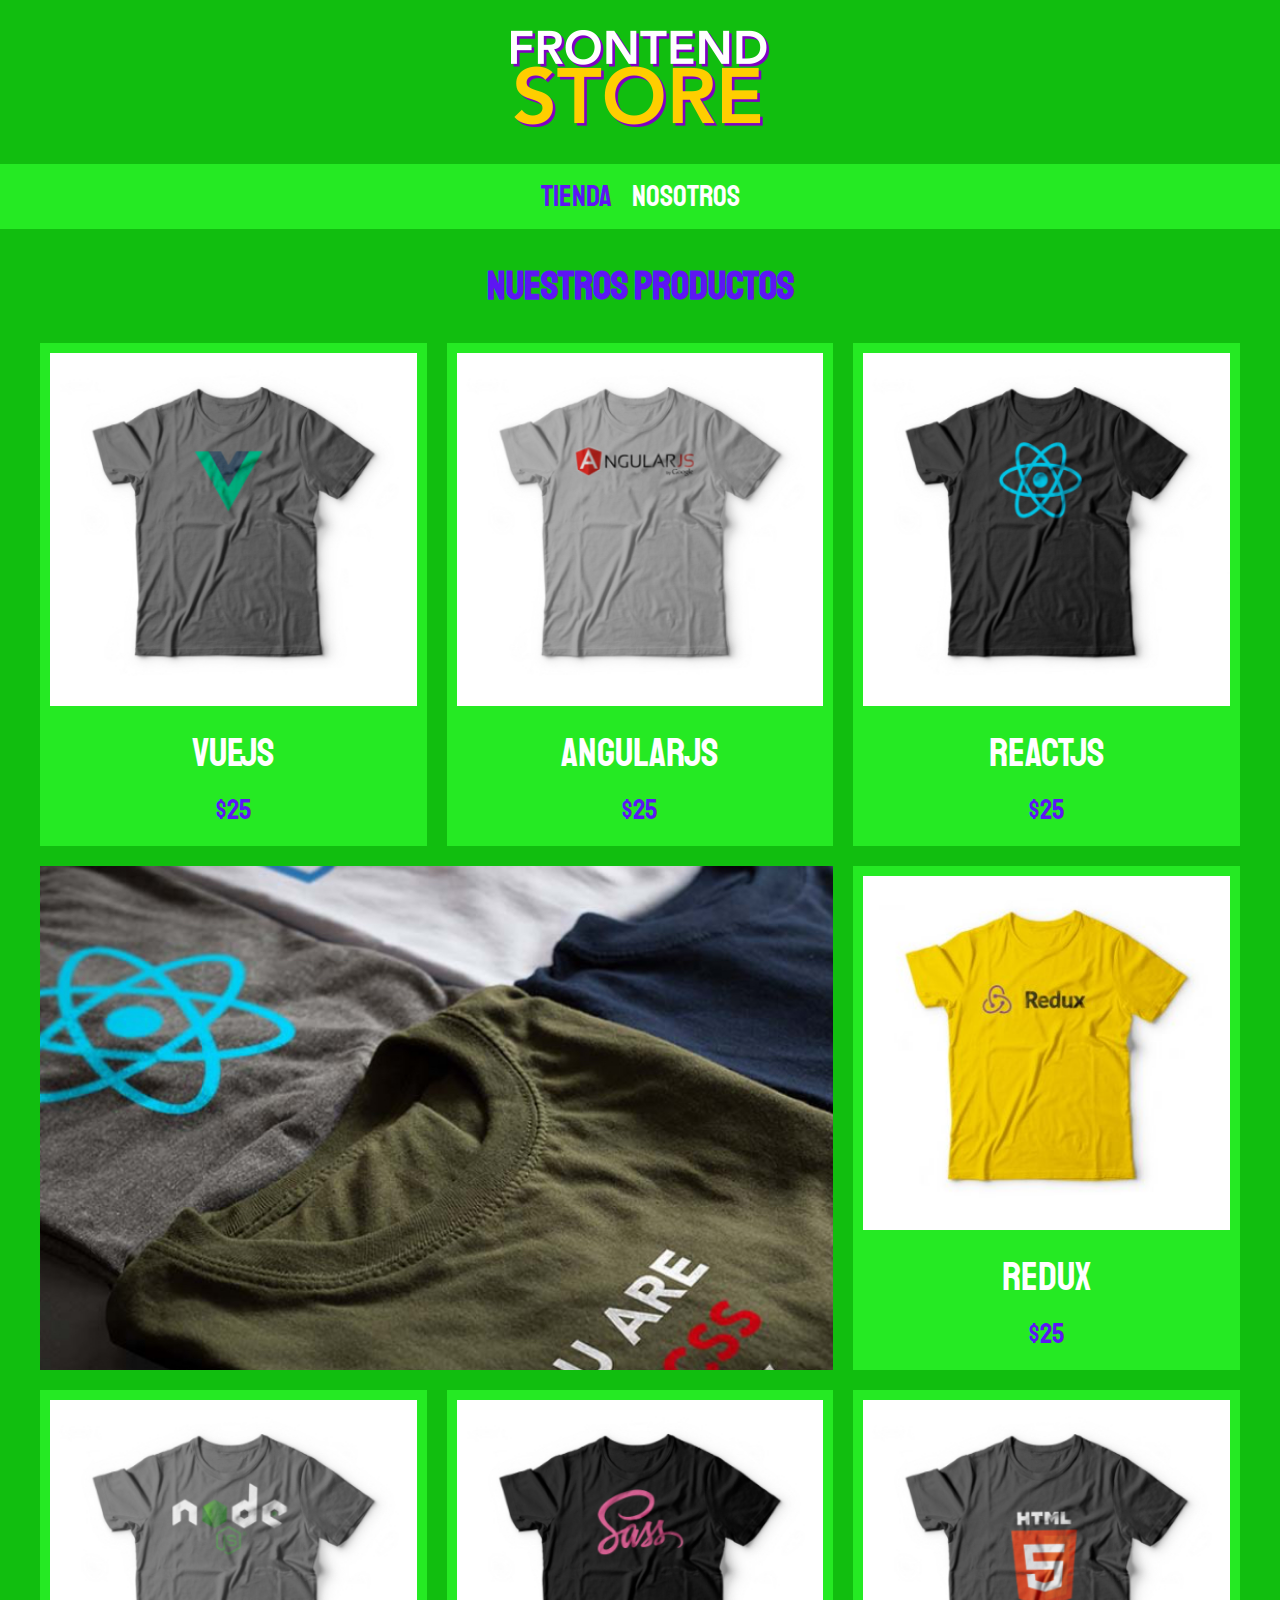
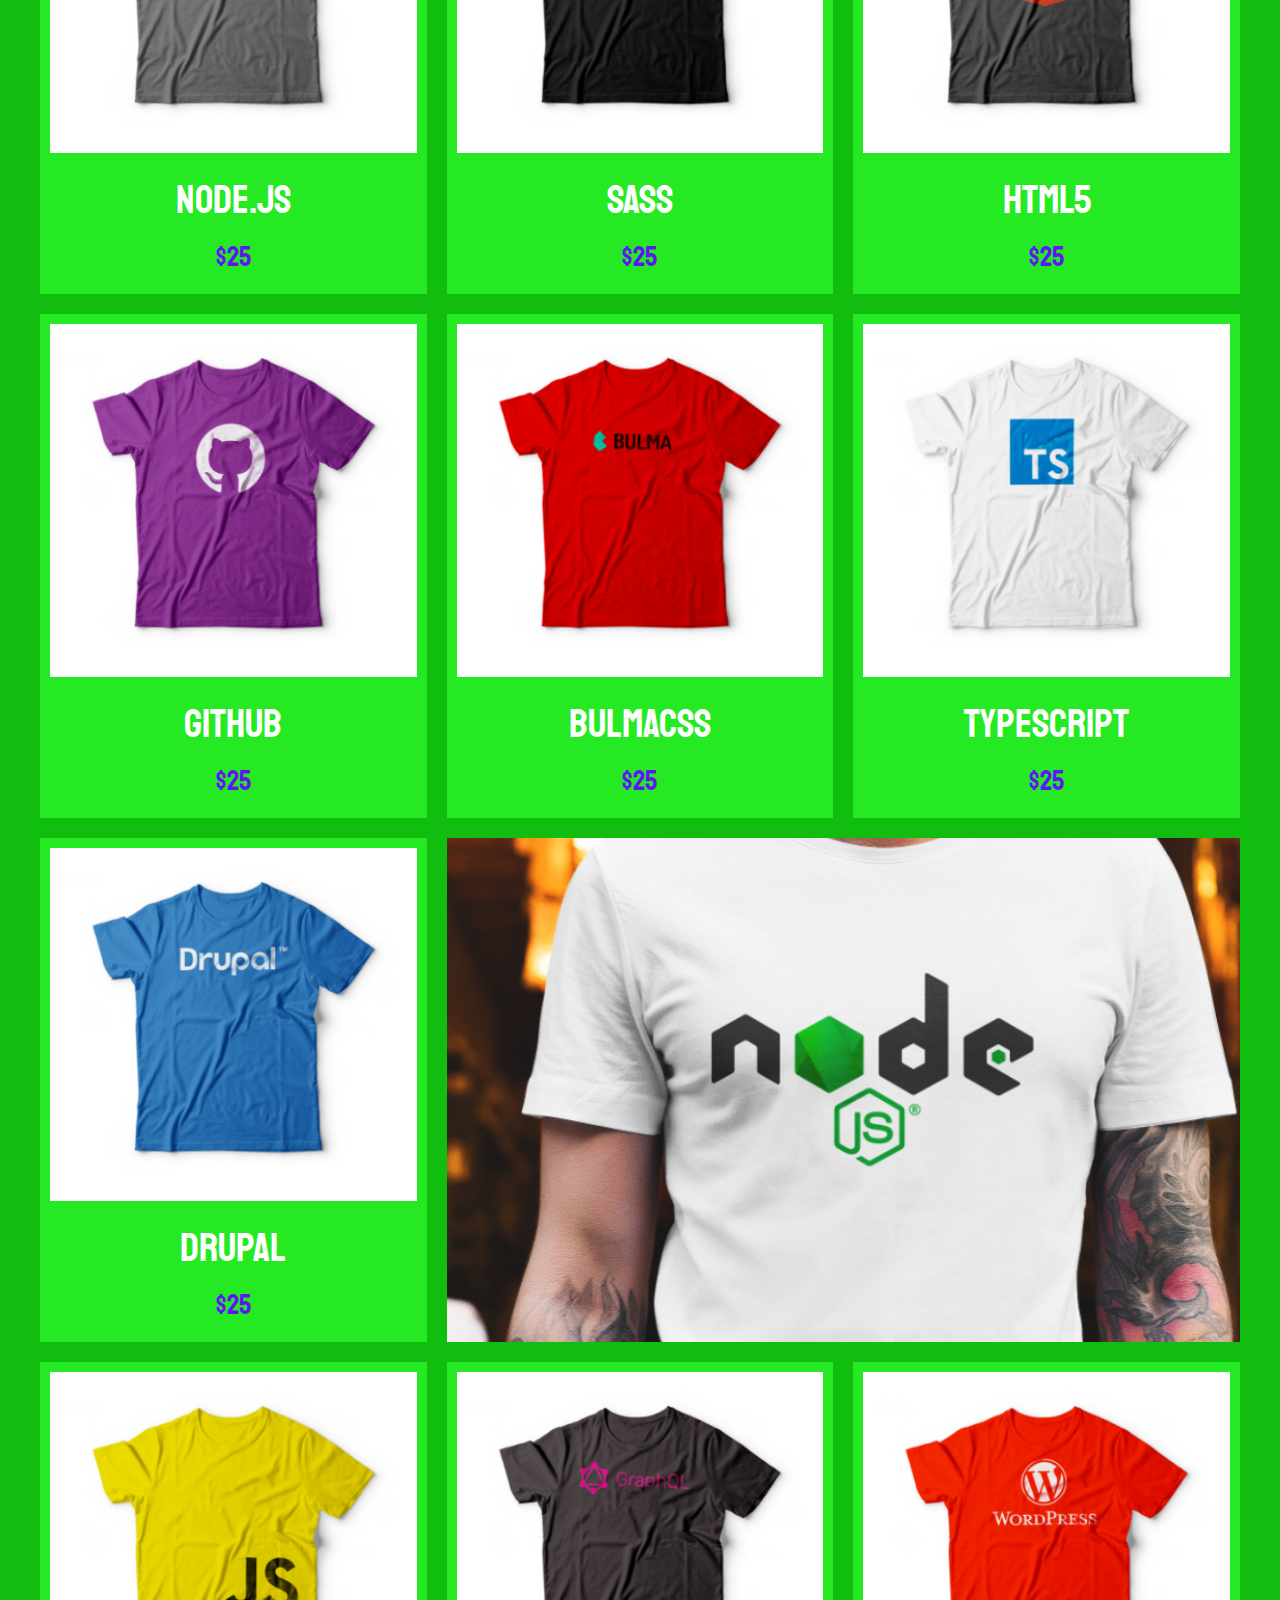
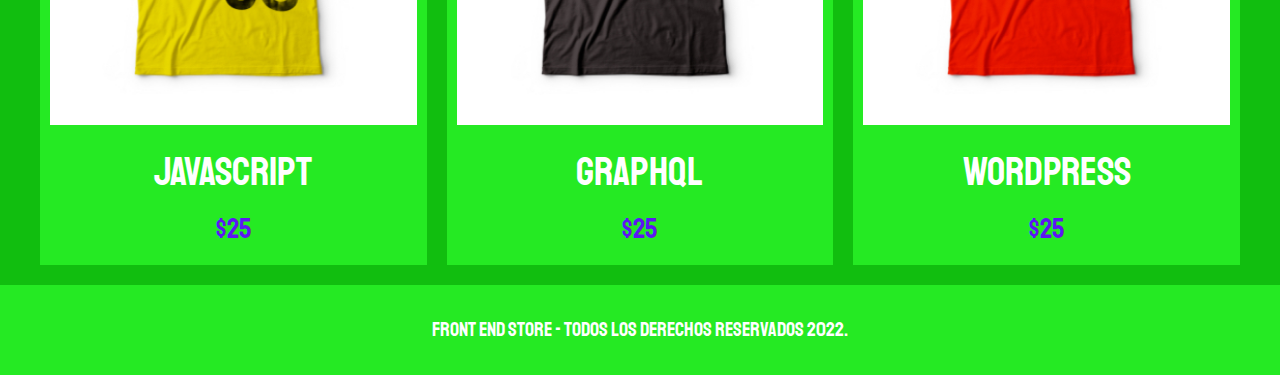
<file: index.html>
<!DOCTYPE html>
<html lang="en">
<head>
    <meta charset="UTF-8">
    <meta name="viewport" content="width-device-initial-scale=1.0">
    <title>FrontEnd Store</title>
    <link rel="stylesheet" href="css/normalize.css">
    <link rel="preconnect" href="https://fonts.googleapis.com">
    <link href="https://fonts.googleapis.com/css2?family=Staatliches&display=swap" rel="stylesheet">
    <link rel="stylesheet" href="css/style.css">
    
</head>
<body>
    <header class="header">
        <a href="index.html">
            <img class="header__logo" src="img/logo.png" alt="logotipo">
        </a>
    </header>
    <nav class="navegacion">
        <a class="navegacion__enlace navegacion__enlace--activo" href="index.html">Tienda</a>
        <a class="navegacion__enlace" href="nosotros.html">Nosotros</a>
    </nav>
    <main class="contenedor">
        <h1>Nuestros Productos</h1>
    <div class="grid">
        <div class="producto">
            <a href="producto.html">
                <img class="producto__imagen" src="img/1.jpg" alt="imagen camisa">
                <div class="producto__informacion">
                    <p class="producto__nombre">VueJS</p>
                    <p class="producto__precio">$25</p>
                </div>
            </a>
        </div> <!--.Producto-->
        <div class="producto">
            <a href="producto.html">
                <img class="producto__imagen" src="img/2.jpg" alt="imagen camisa">
                <div class="producto__informacion">
                    <p class="producto__nombre">AngularJS</p>
                    <p class="producto__precio">$25</p>
                </div>
            </a>
        </div> <!--.Producto-->
        <div class="producto">
            <a href="producto.html">
                <img class="producto__imagen" src="img/3.jpg" alt="imagen camisa">
                <div class="producto__informacion">
                    <p class="producto__nombre">ReactJS</p>
                    <p class="producto__precio">$25</p>
                </div>
            </a>
        </div> <!--.Producto-->
        <div class="producto">
            <a href="producto.html">
                <img class="producto__imagen" src="img/4.jpg" alt="imagen camisa">
                <div class="producto__informacion">
                    <p class="producto__nombre">Redux</p>
                    <p class="producto__precio">$25</p>
                </div>
            </a>
        </div> <!--.Producto--> 
        <div class="producto">
            <a href="producto.html">
                <img class="producto__imagen" src="img/5.jpg" alt="imagen camisa">
                <div class="producto__informacion">
                    <p class="producto__nombre">Node.js</p>
                    <p class="producto__precio">$25</p>
                </div>
            </a>
        </div> <!--.Producto-->
        <div class="producto">
            <a href="producto.html">
                <img class="producto__imagen" src="img/6.jpg" alt="imagen camisa">
                <div class="producto__informacion">
                    <p class="producto__nombre">SASS</p>
                    <p class="producto__precio">$25</p>
                </div>
            </a>
        </div> <!--.Producto-->
        <div class="producto">
            <a href="producto.html">
                <img class="producto__imagen" src="img/7.jpg" alt="imagen camisa">
                <div class="producto__informacion">
                    <p class="producto__nombre">HTML5</p>
                    <p class="producto__precio">$25</p>
                </div>
            </a>
        </div> <!--.Producto-->
        <div class="producto">
            <a href="producto.html">
                <img class="producto__imagen" src="img/8.jpg" alt="imagen camisa">
                <div class="producto__informacion">
                    <p class="producto__nombre">Github</p>
                    <p class="producto__precio">$25</p>
                </div>
            </a>
        </div> <!--.Producto-->
        <div class="producto">
            <a href="producto.html">
                <img class="producto__imagen" src="img/9.jpg" alt="imagen camisa">
                <div class="producto__informacion">
                    <p class="producto__nombre">BulmaCSS</p>
                    <p class="producto__precio">$25</p>
                </div>
            </a>
        </div> <!--.Producto-->
        <div class="producto">
            <a href="producto.html">
                <img class="producto__imagen" src="img/10.jpg" alt="imagen camisa">
                <div class="producto__informacion">
                    <p class="producto__nombre">TypeScript</p>
                    <p class="producto__precio">$25</p>
                </div>
            </a>
        </div> <!--.Producto-->
        <div class="producto">
            <a href="producto.html">
                <img class="producto__imagen" src="img/11.jpg" alt="imagen camisa">
                <div class="producto__informacion">
                    <p class="producto__nombre">Drupal</p>
                    <p class="producto__precio">$25</p>
                </div>
            </a>
        </div> <!--.Producto-->
        <div class="producto">
            <a href="producto.html">
                <img class="producto__imagen" src="img/12.jpg" alt="imagen camisa">
                <div class="producto__informacion">
                    <p class="producto__nombre">JavaScript</p>
                    <p class="producto__precio">$25</p>
                </div>
            </a>
        </div> <!--.Producto-->
        <div class="producto">
            <a href="producto.html">
                <img class="producto__imagen" src="img/13.jpg" alt="imagen camisa">
                <div class="producto__informacion">
                    <p class="producto__nombre">GraphQL</p>
                    <p class="producto__precio">$25</p>
                </div>
            </a>
        </div> <!--.Producto-->
        <div class="producto">
            <a href="producto.html">
                <img class="producto__imagen" src="img/14.jpg" alt="imagen camisa">
                <div class="producto__informacion">
                    <p class="producto__nombre">WordPress</p>
                    <p class="producto__precio">$25</p>
                </div>
            </a>
        </div> <!--.Producto-->
        
        <div class="grafico grafico--camisas"></div>
        <div class="grafico grafico--node"></div>
    </div>
    </main>

    <footer class="footer">
        <p class="footer__texto">Front End Store - Todos los derechos Reservados 2022.</p>
    </footer>
</body>
</html>
</file>
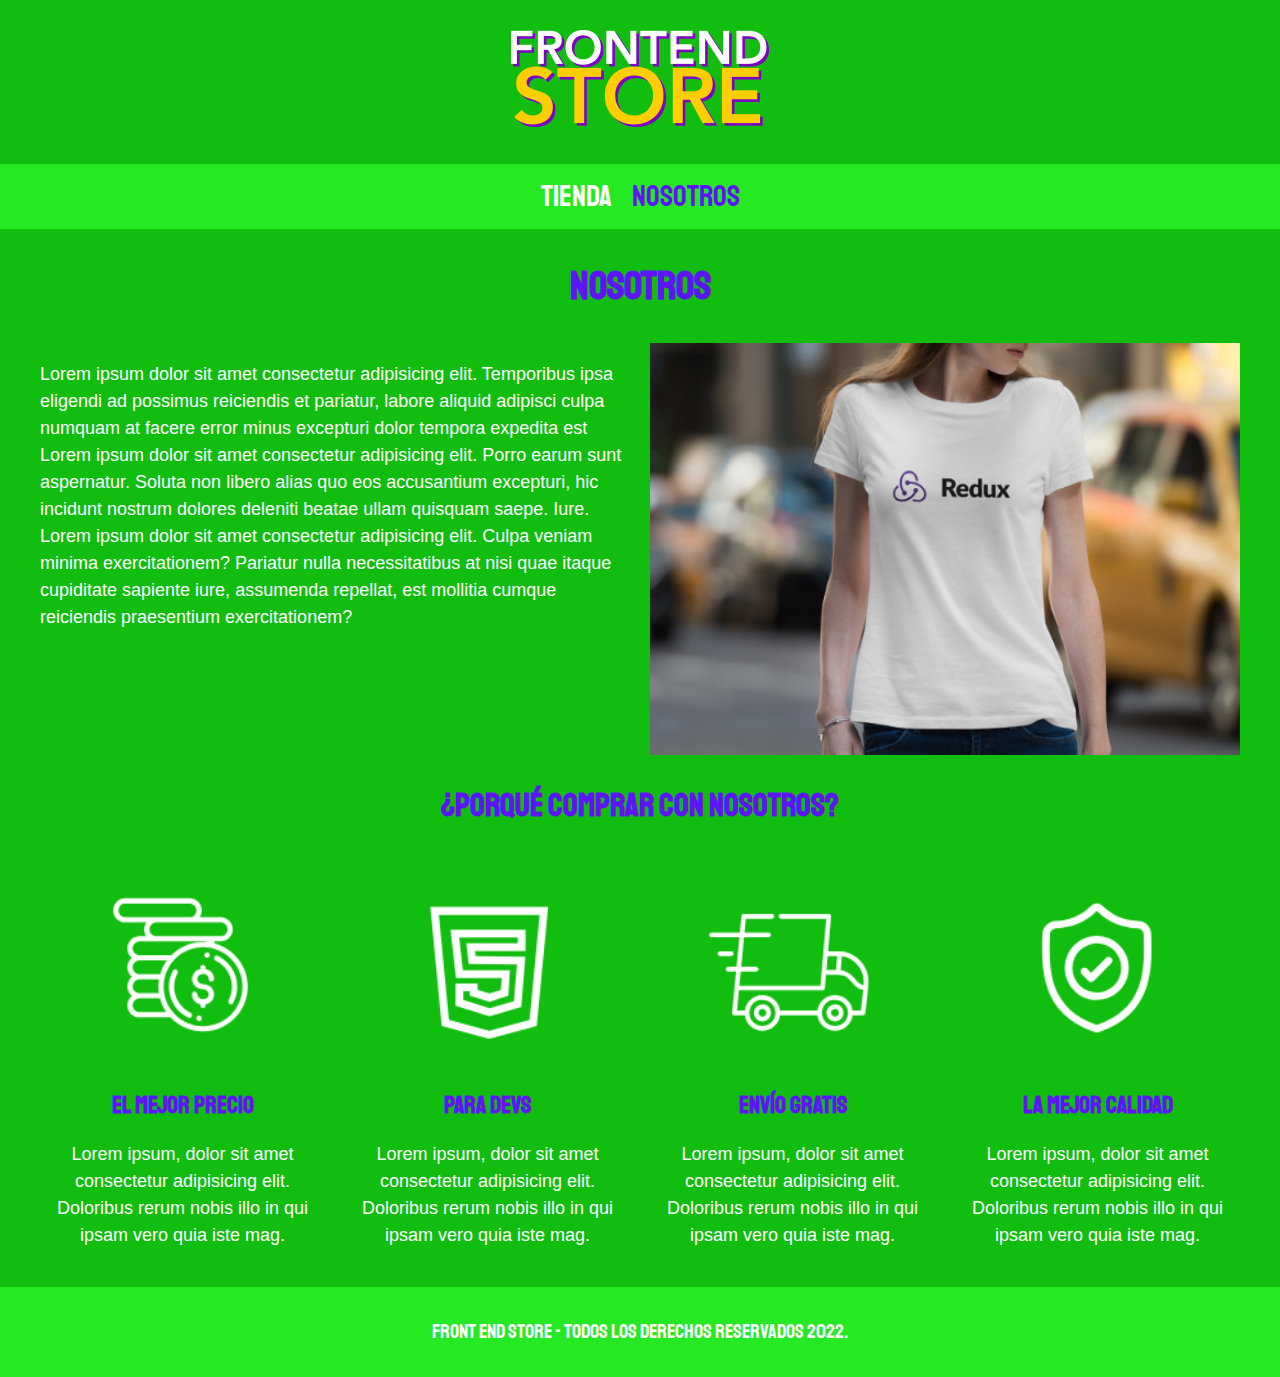
<file: nosotros.html>
<!DOCTYPE html>
<html lang="en">
<head>
    <meta charset="UTF-8">
    <meta name="viewport" content="width-device-initial-scale=1.0">
    <title>FrontEnd Store</title>
    <link rel="stylesheet" href="css/normalize.css">
    <link rel="preconnect" href="https://fonts.googleapis.com">
    <link href="https://fonts.googleapis.com/css2?family=Staatliches&display=swap" rel="stylesheet">
    <link rel="stylesheet" href="css/style.css">
    
</head>
<body>
    <header class="header">
        <a href="index.html">
            <img class="header__logo" src="img/logo.png" alt="logotipo">
        </a>
    </header>
    <nav class="navegacion">
        <a class="navegacion__enlace" href="index.html">Tienda</a>
        <a class="navegacion__enlace navegacion__enlace--activo"" href="nosotros.html">Nosotros</a>
    </nav>
    <main class="contenedor">
        <h1>Nosotros</h1>

        <div class="nosotros">
            <div class="nosotros__contenido">
                <p>Lorem ipsum dolor sit amet consectetur adipisicing elit. Temporibus ipsa eligendi ad possimus reiciendis et pariatur, labore aliquid 
                    adipisci culpa numquam at facere error minus excepturi dolor tempora expedita est
                    Lorem ipsum dolor sit amet consectetur adipisicing elit. Porro earum sunt aspernatur. Soluta non libero alias quo eos accusantium excepturi, hic incidunt nostrum dolores 
                    deleniti beatae ullam quisquam saepe. Iure.
                    Lorem ipsum dolor sit amet consectetur adipisicing elit. Culpa veniam minima exercitationem? Pariatur nulla necessitatibus at nisi quae itaque cupiditate sapiente iure, assumenda repellat, 
                    est mollitia cumque reiciendis praesentium exercitationem?
                </p>
            </div>
            <img class="nosotros__imagen" src="img/nosotros.jpg" alt="imagen nosotros">
        </div>
    </main>
    <section class="contenedor comprar">
        <h2 class="compras__titulo">¿Porqué comprar con nosotros?</h2>
        <div class="bloques">
            <div class="bloque">
                <img  class="bloque__imagen" src="img/icono_1.png" alt="porque comprar">
                <h3 class="bloque__titulo">El Mejor Precio</h3>
                <p>Lorem ipsum, dolor sit amet consectetur adipisicing elit. 
                    Doloribus rerum nobis illo in qui ipsam vero quia iste mag.</p>
            </div> <!--.Bloque-->

                <div class="bloque">
                    <img class="bloque__imagen" src="img/icono_2.png" alt="porque comprar">
                    <h3 class="bloque__titulo">Para Devs</h3>
                    <p>Lorem ipsum, dolor sit amet consectetur adipisicing elit. 
                        Doloribus rerum nobis illo in qui ipsam vero quia iste mag.</p>
                </div> <!--.Bloque-->

                    <div class="bloque">
                        <img class="bloque__imagen" src="img/icono_3.png" alt="porque comprar">
                        <h3 class="bloque__titulo">Envío Gratis</h3>
                        <p>Lorem ipsum, dolor sit amet consectetur adipisicing elit. 
                            Doloribus rerum nobis illo in qui ipsam vero quia iste mag.</p>
                    </div> <!--.Bloque-->

                        <div class="bloque">
                            <img class="bloque__imagen" src="img/icono_4.png" alt="porque comprar">
                            <h3 class="bloque__titulo">La Mejor Calidad</h3>
                            <p>Lorem ipsum, dolor sit amet consectetur adipisicing elit. 
                                Doloribus rerum nobis illo in qui ipsam vero quia iste mag.</p>
                        </div> <!--.Bloque-->

        </div> <!--.Bloques-->
    </section>
    <footer class="footer">
        <p class="footer__texto">Front End Store - Todos los derechos Reservados 2022.</p>
    </footer>
</body>
</html>
</file>
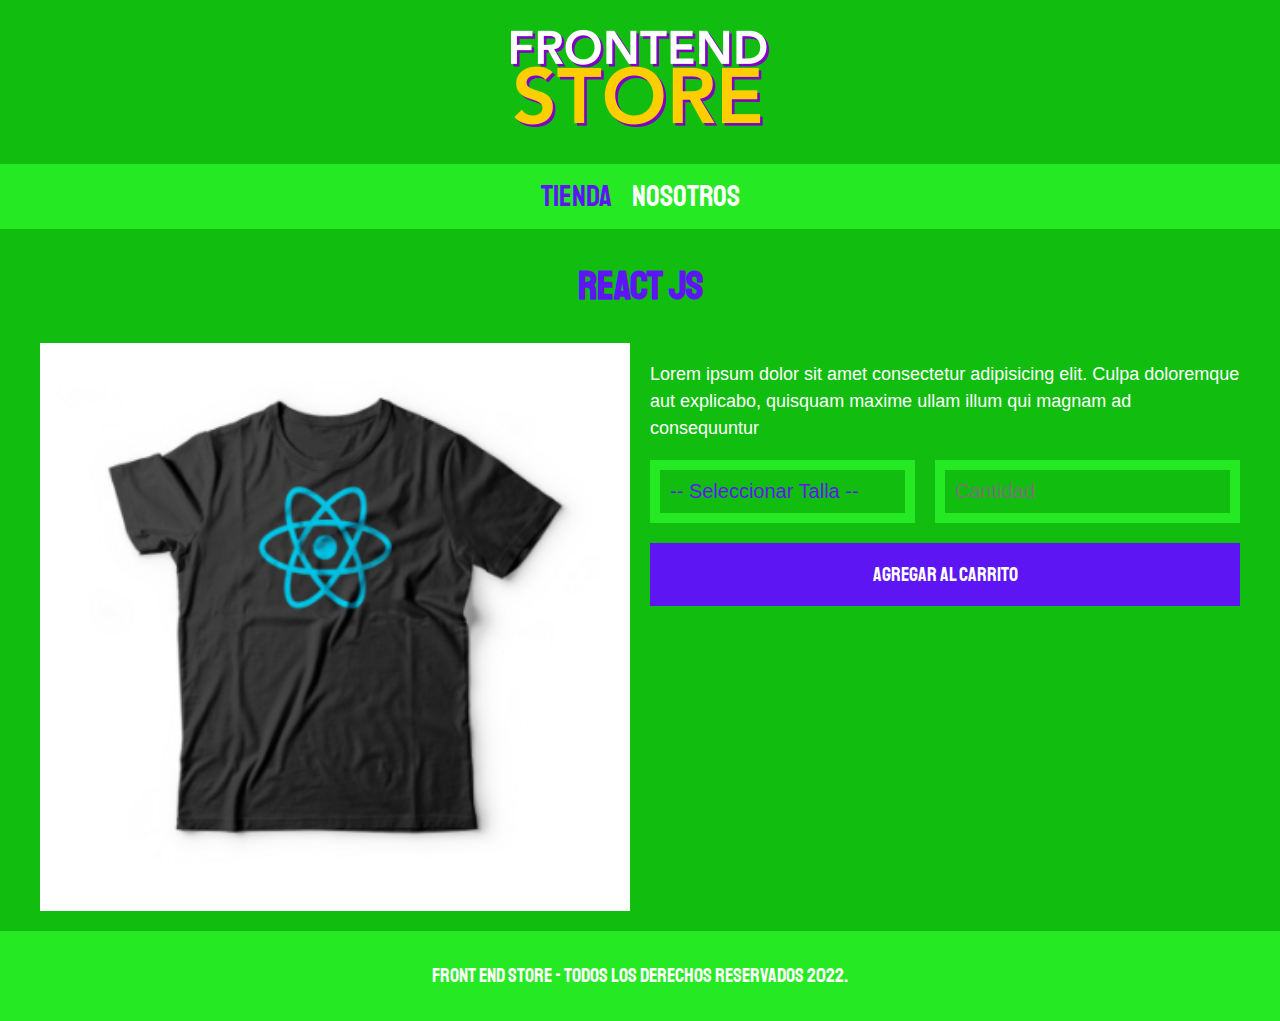
<file: producto.html>
<!DOCTYPE html>
<html lang="en">
<head>
    <meta charset="UTF-8">
    <meta name="viewport" content="width-device-initial-scale=1.0">
    <title>FrontEnd Store</title>
    <link rel="stylesheet" href="css/normalize.css">
    <link rel="preconnect" href="https://fonts.googleapis.com">
    <link href="https://fonts.googleapis.com/css2?family=Staatliches&display=swap" rel="stylesheet">
    <link rel="stylesheet" href="css/style.css">
    
</head>
<body>
    <header class="header">
        <a href="index.html">
            <img class="header__logo" src="img/logo.png" alt="logotipo">
        </a>
    </header>
    <nav class="navegacion">
        <a class="navegacion__enlace navegacion__enlace--activo" href="index.html">Tienda</a>
        <a class="navegacion__enlace" href="nosotros.html">Nosotros</a>
    </nav>

    <main class="contenedor">
        <h1>React JS</h1>
        <div class="camisa">
            <img class="camisa__imagen" src="img/3.jpg" alt="Imagen del producto">
            <div class="camisa__contenido">
                <p>Lorem ipsum dolor sit amet consectetur adipisicing elit. Culpa doloremque aut explicabo, 
                    quisquam maxime ullam illum qui magnam ad consequuntur
                </p>
                <form class="formulario">
                    <select class="formulario__campo">
                        <option disabled selected>-- Seleccionar Talla --</option>
                        <option>Chica</option>
                        <option>Mediana</option>
                        <option>Grande</option>
                    </select>
                    <input class="formulario__campo" type="number" placeholder="Cantidad" min="1">
                    <input class="formulario__submit" type="submit" value="Agregar al Carrito">
                </form>
            </div>
        </div>
    </main>
    <footer class="footer">
        <p class="footer__texto">Front End Store - Todos los derechos Reservados 2022.</p>
    </footer>
</body>
</html>
</file>
<file: css/style.css>
:root {
    --primario:  #11BE0F;
    --primarioOscuro: #25EA23;
    --secundario: #5D16F3;
    --secundarioOscuro: rgb(233,287,2);
    --blanco: #fff;
    --negro: #000;

    --fuentePrincipal: 'Staatliches', cursive; 
}

html {
    box-sizing: border-box;
    font-size: 62.5%;
    }
  *, *:before, *:after {
    box-sizing: inherit;
    }

/** Globales **/

body {
    background-color: var(--primario);
    font-size: 1.6rem;
    line-height: 1.5;
}
p {
    font-size: 1.8rem;
    font-family: Arial, Helvetica, sans-serif;
    color: var(--blanco);
}
a {
    text-decoration: none;
}
img {
    width: 100%;
}
.contenedor {
    max-width: 120rem;
    margin: 0 auto;
}
h1,h2,h3 {
    text-align: center;
    color: var(--secundario);
    font-family: var(--fuentePrincipal);
}
h1 {
    font-size: 4rem;
}
h2 {
    font-size: 3.2rem;
}
h3 {
    font-size: 2.4rem;
}

/** Header **/

.header {
    display: flex;
    justify-content: center;
}
.header__logo {
    margin: 3rem 0;
}
/** Footer **/

.footer {
    background-color: var(--primarioOscuro);
    padding: 1rem 0;
    margin-top: 2rem;
}
.footer__texto {
    text-align: center;
    font-family: var(--fuentePrincipal);
    font-size: 2rem;
}

/** Navegacion **/

.navegacion {
    background-color: var(--primarioOscuro);
    padding: 1rem 0;
    display: flex;
    justify-content: center;
    gap: 2rem;
}
/** segunda opcion si no funcina con Gap 
.navegacion__enlace:last-of-type{
    margin-right: 0;
}
**/
.navegacion__enlace {
    font-family: var(--fuentePrincipal);
    color: var(--blanco);
    font-size: 3rem;
}
.navegacion__enlace--activo,
.navegacion__enlace:hover {
    color: var(--secundario);
}

/** Grid **/

.grid {
    display: grid;
    grid-template-columns: repeat(2, 1fr);
    gap: 2rem;
}
@media (min-width: 768px) {
    .grid {
        grid-template-columns: repeat(3, 1fr);
    }
}

/** Productos **/

.producto {
    background-color: var(--primarioOscuro);
    padding: 1rem;
}

.producto__nombre{
    font-size: 4rem;
}
.producto__precio{
    font-size: 2.8rem;
    color: var(--secundario);
    line-height: 1.2;
}
.producto__nombre,
.producto__precio {
    font-family: var(--fuentePrincipal);
    margin: 1rem 0;
    text-align: center;
}

/** Graficos **/

.grafico{
    min-height: 30rem;
    background-repeat: no-repeat;
    background-size: cover;
    grid-column: 1 / 3;
}
.grafico--camisas {
    grid-row: 2 / 3;
    background-image: url(../img/grafico1.jpg);
}
.grafico--node {
    background-image: url(../img/grafico2.jpg);
    grid-row: 8 / 9;
}
@media (min-width: 768px) {
.grafico--node {
    grid-row: 5 / 6;
    grid-column: 2 / 4;
    }
}

/** Nosotros **/

.nosotros {
    display: grid;
    grid-template-rows: repeat(2, auto);
}
@media (min-width: 768px) {
    .nosotros {
        grid-template-columns: repeat(2, 1fr);
        column-gap: 2rem;
        }
}
.nosotros__imagen {
    grid-row: 1 / 2;
}
@media (min-width: 768px) {
    .nosotros__imagen{
        grid-column: 2 / 3;
    }
}

/** Bloques **/

.bloques {
    display: grid;
    grid-template-columns: repeat(2, 1fr);
    gap: 2rem;
}
.bloque {
    text-align: center;
}
@media (min-width: 768px) {
    .bloques {
        grid-template-columns: repeat(4, 1fr);
    }
}
.bloque__titulo {
    margin: 0;
}

/** Pagina del Producto **/

@media (min-width: 768px) {
    .camisa {
    display: grid;
    grid-template-columns: repeat(2, 1fr);
    column-gap: 2rem;
    }
}
.formulario {
    display: grid;
    grid-template-columns: repeat(2, 1fr);
    gap: 2rem;
}
.formulario__campo {
    border-color: var(--primarioOscuro);
    border-width: 1rem;
    border-style: solid;
    background-color: transparent;
    color: var(--secundario);
    font-size: 2rem;
    font-family: Arial, Helvetica, sans-serif;
    padding: 1rem;
    appearance: none;
}
.formulario__submit {
    background-color: var(--secundario);
    border: none;
    font-size: 2rem;
    font-family: var(--fuentePrincipal);
    padding: 2rem;
    color: var(--blanco);
    transition: background-color .5s ease;
    grid-column: 1 / 3;
}
.formulario__submit:hover {
    cursor: pointer;
    background-color: var(--secundarioOscuro);
    color: var(--primario);
    transition: color .4s ease;
}
</file>
